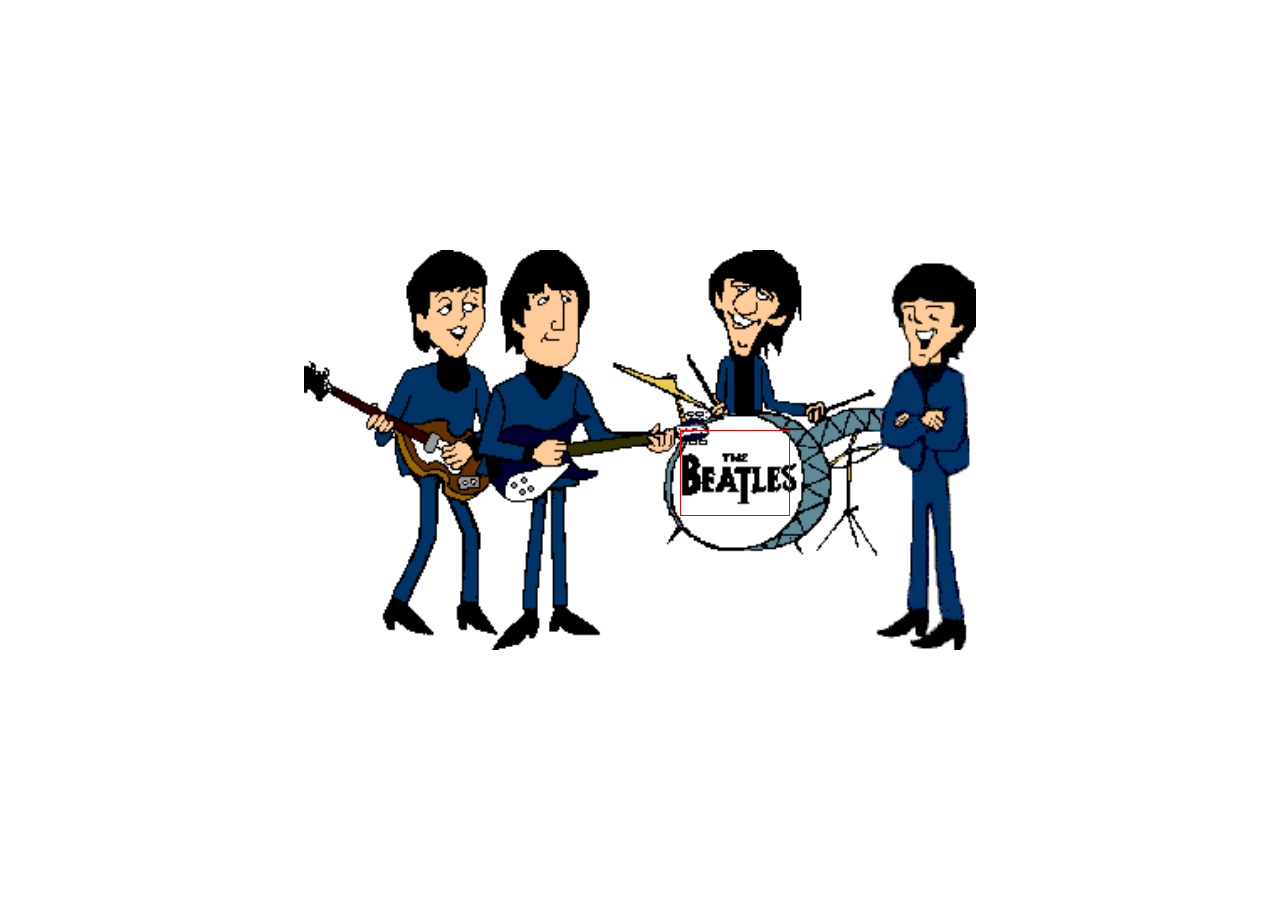
<file: index.html>
<!DOCTYPE html>
<html lang="en">
<head>
    <meta charset="UTF-8">
    <meta http-equiv="X-UA-Compatible" content="IE=edge">
    <meta name="viewport" content="width=device-width, initial-scale=1.0">
    <link href="./css/style.css" rel="stylesheet">
    <title>Beatles Show</title>
    
</head>
<body>
    <div class="container">
      <div class="beatles">
        <div class="beatles_bateria">

        </div>
      </div>
    </div>
   
    
    <audio src="./sound/beatlesEncendido.mp3" class="musica" type="audio/mpeg"
      loop>
    </audio>
    <audio src="./sound/aplausos.mp3" class="aplausos"
      type="audio/mpeg">   
    </audio>
    <script src="./js/bateria.js"></script>

</body> 

</html>
</file>
<file: css/style.css>
*{

    box-sizing: border-box;
    padding: 0;
    margin: 0;

}

.beatles{

    position:fixed;
    top:50%;
    left:50%;
   
    transform: translate(-50%,-50%);
    
    min-width: 700px;
    height: 400px;
    background-size: contain;
    background-repeat: no-repeat;
    background-position: center;
    background-image: url(../img/BeatlesOFF.jpg);
}

.beatles-activo{

    background-image: url(../img/BeatlesON.gif);
}

.beatles_bateria{
    margin: 180px 400px 200px 590px;
    border:1px solid red;
    width:110px;
    height: 86px;

}
</file>
